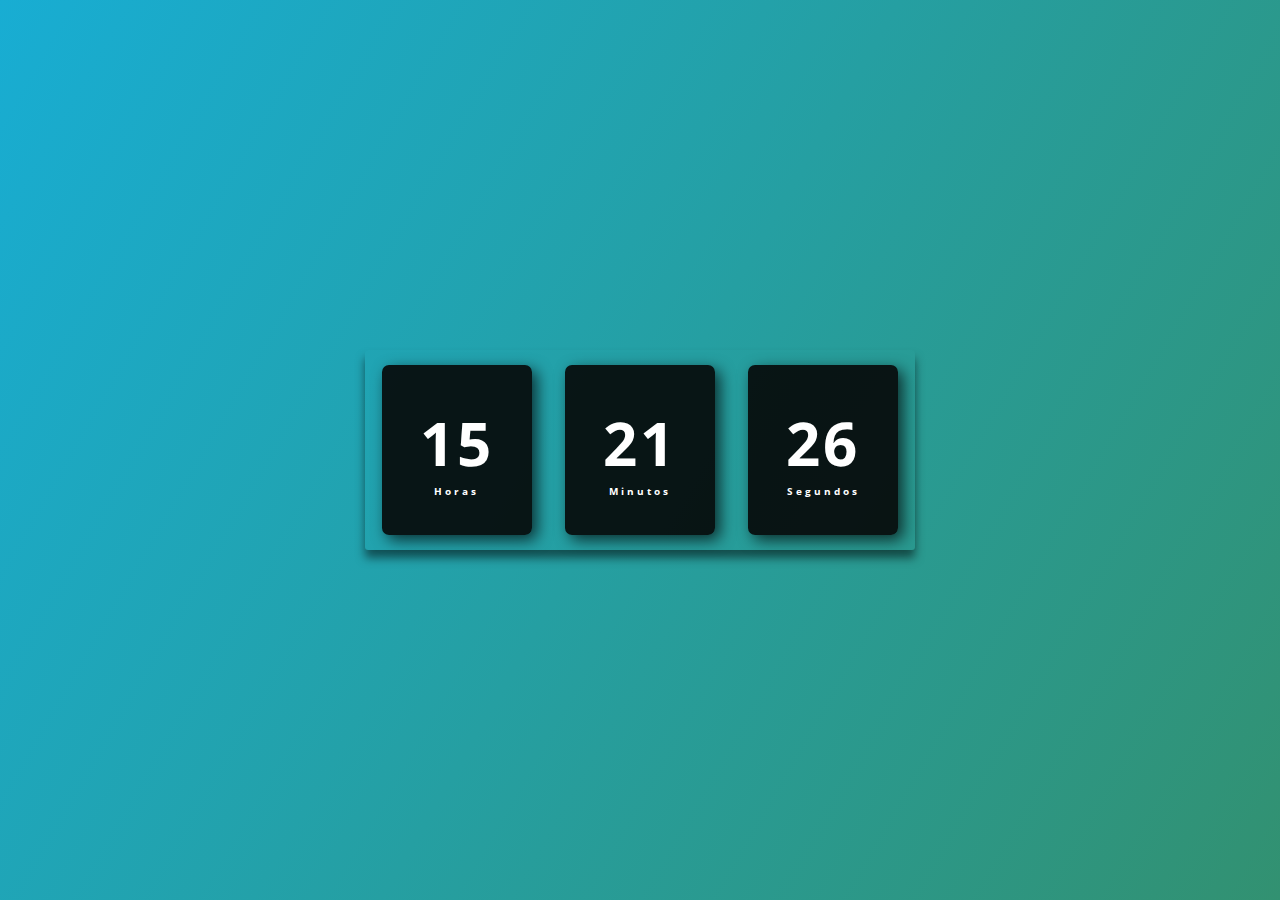
<file: relogio/index.html>
<!DOCTYPE html>
<html lang="en">
<head>
    <meta charset="UTF-8">
    <meta http-equiv="X-UA-Compatible" content="IE=edge">
    <meta name="viewport" content="width=device-width, initial-scale=1.0">
    <title>Relógio digital</title>
    <script src="script.js" defer></script>
    <link rel="stylesheet" href="style.css">
</head>
<body>
    <div class="relogio">
        <div>
            <span id="horas">00</span>
            <span class="tempo">Horas</span>
        </div>
        <div>
            <span id="minutos">00</span>
            <span class="tempo">Minutos</span>
        </div>
        <div>
            <span id="segundos">00</span>
            <span class="tempo">Segundos</span>
        </div>
    </div>
</body>
</html>
</file>
<file: relogio/style.css>
@import url('https://fonts.googleapis.com/css2?family=Open+Sans:ital,wght@0,300;0,400;1,300&family=Poppins:wght@400;500;600&display=swap');

* {
    margin: 0;
    padding: 0;
    font-family: 'Open Sans', sans-serif;
}


body {
    height: 100vh;
    background: linear-gradient(120deg, #18add3, #329171);
    display: flex;
    align-items: center;
    justify-content: center;
}

.relogio {
    display: flex;
    align-items: center;
    justify-content: space-around;
    height: 200px;
    width: 550px;
    background: transparent;
    border-radius: 3px;
    box-shadow: 0px 8px 10px rgba(0, 0, 0, .5);
}

.relogio div {
    height: 170px;
    width: 150px;
    display: flex;
    flex-direction: column;
    align-items: center;
    justify-content: center;
    background: rgba(5, 5, 5, .9);
    color: #fff;
    box-shadow: 5px 5px 15px rgba(0, 0, 0, .7);
    border-radius: 7px;
    letter-spacing: 3px;

}

.relogio span {
    font-weight: bolder;
    font-size: 60px;
}

.relogio span.tempo{
    font-size: 10px;
}
</file>
